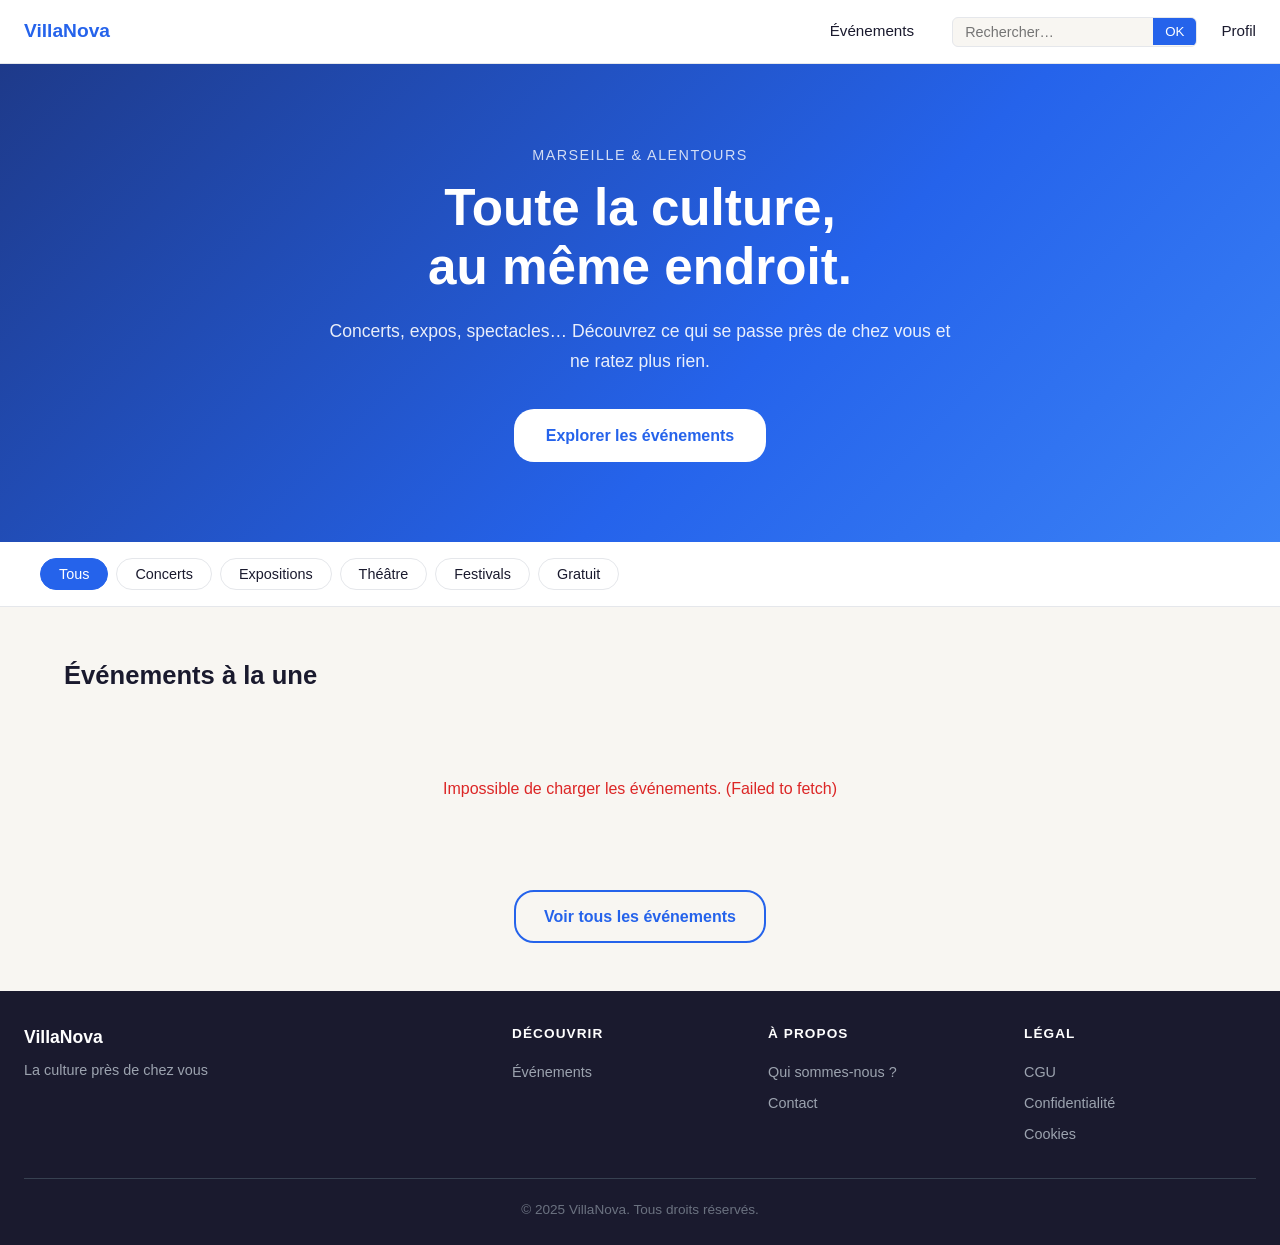
<file: index.html>
<!DOCTYPE html>
<html lang="fr">

<head>
    <meta charset="UTF-8">
    <meta name="viewport" content="width=device-width, initial-scale=1.0">
    <title>VillaNova</title>
    <link rel="stylesheet" href="home_page.css">
</head>

<body>

    <header class="header">
        <a href="index.html" class="logo" aria-label="Retour à l'accueil VillaNova">
            <span class="logo-text">VillaNova</span>
        </a>

        <nav class="nav" aria-label="Navigation principale">
            <a href="events.html" class="nav-link">Événements</a>
        </nav>

        <div role="search" class="search-bar">
            <label for="search-input" class="sr-only">Rechercher un événement</label>
            <input id="search-input" type="search" placeholder="Rechercher…" aria-label="Rechercher un événement">
            <button type="button" aria-label="Lancer la recherche">OK</button>
        </div>

        <a href="profile.html" class="btn-profile">Profil</a>
    </header>

    <main>

        <section class="hero" aria-labelledby="hero-title">
            <div class="hero-content">
                <p class="hero-eyebrow">Marseille & alentours</p>
                <h1 id="hero-title">Toute la culture,<br>au même endroit.</h1>
                <p class="hero-subtitle">Concerts, expos, spectacles… Découvrez ce qui se passe près de chez vous et ne
                    ratez plus rien.</p>
                <a href="events.html" class="btn-primary">Explorer les événements</a>
            </div>
        </section>

        <section class="filters-section" aria-label="Filtrer les événements">
            <div class="filters">
                <button class="filter-btn active" type="button" aria-pressed="true">Tous</button>
                <button class="filter-btn" type="button" aria-pressed="false">Concerts</button>
                <button class="filter-btn" type="button" aria-pressed="false">Expositions</button>
                <button class="filter-btn" type="button" aria-pressed="false">Théâtre</button>
                <button class="filter-btn" type="button" aria-pressed="false">Festivals</button>
                <button class="filter-btn" type="button" aria-pressed="false">Gratuit</button>
            </div>
        </section>

        <section class="events-section" aria-labelledby="events-title">
            <h2 id="events-title">Événements à la une</h2>
            <div class="events-grid" id="events-container">
            </div>
            <div class="see-more">
                <a href="events.html" class="btn-secondary">Voir tous les événements</a>
            </div>
        </section>

    </main>

    <footer class="footer">
        <div class="footer-brand">

            <span class="logo-text">VillaNova</span>
            <p>La culture près de chez vous</p>
        </div>

        <nav class="footer-nav" aria-label="Découvrir">
            <h3>Découvrir</h3>
            <a href="events.html">Événements</a>
        </nav>

        <nav class="footer-nav" aria-label="À propos">
            <h3>À propos</h3>
            <a href="./sub_files/information.html">Qui sommes-nous ?</a>
            <a href="./sub_files/contact.html">Contact</a>
        </nav>

        <nav class="footer-nav" aria-label="Légal">
            <h3>Légal</h3>
            <a href="./sub_files/CGU.html">CGU</a>
            <a href="./sub_files/confidentialities.html">Confidentialité</a>
            <a href="./sub_files/cookies.html">Cookies</a>
        </nav>

        <div class="footer-copy">
            <p>© 2025 VillaNova. Tous droits réservés.</p>
        </div>
    </footer>

    <script src="home_page.js"></script>
</body>

</html>
</file>
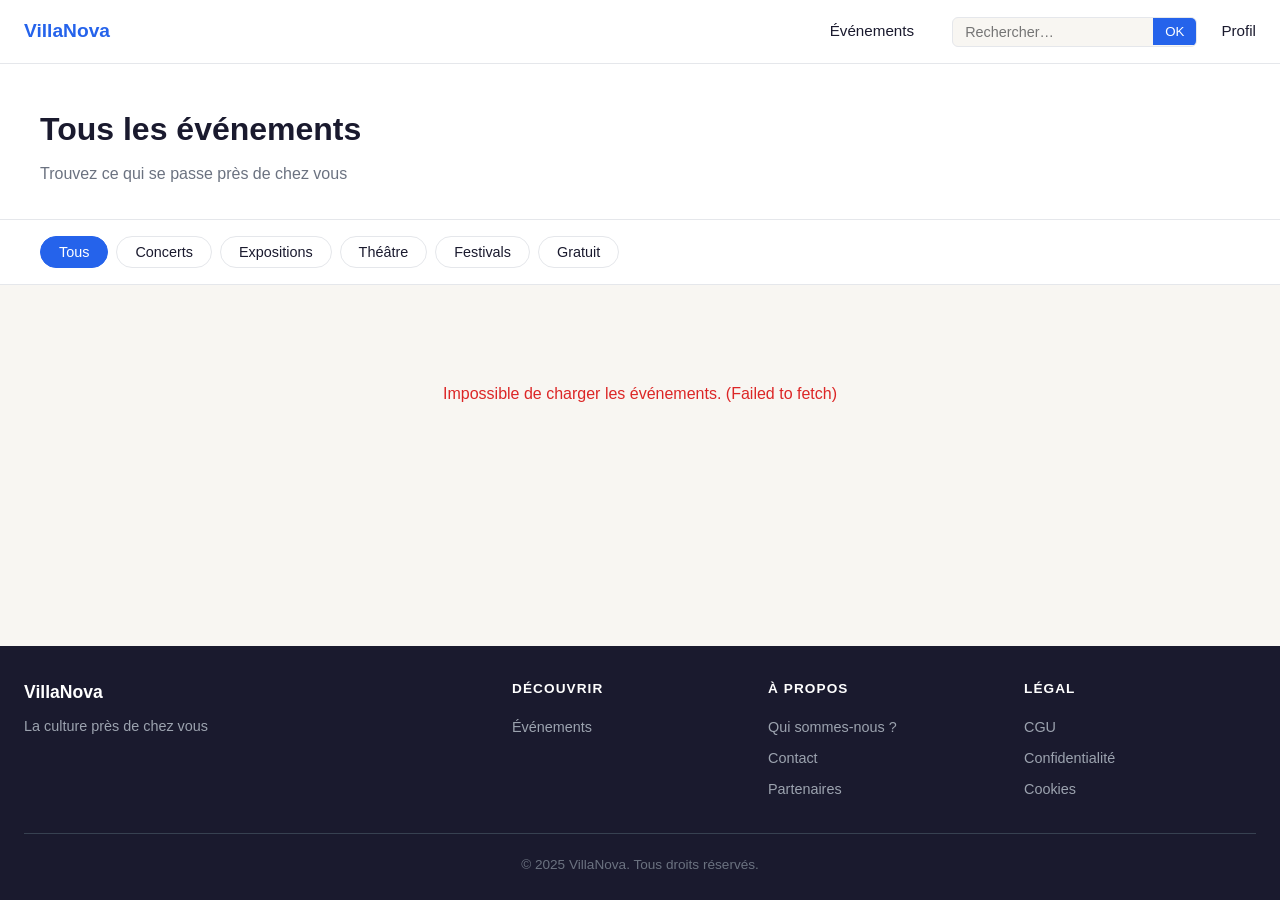
<file: events.html>
<!DOCTYPE html>
<html lang="fr">

<head>
    <meta charset="UTF-8">
    <meta name="viewport" content="width=device-width, initial-scale=1.0">
    <title>Événements</title>
    <link rel="stylesheet" href="home_page.css">
</head>

<body>

    <header class="header">
        <a href="home_page.html" class="logo" aria-label="Retour à l'accueil VillaNova">
    
            <span class="logo-text">VillaNova</span>
        </a>
        <nav class="nav" aria-label="Navigation principale">
            <a href="events.html" class="nav-link">Événements</a>
        </nav>    
        <div role="search" class="search-bar">
            <label for="search-input" class="sr-only">Rechercher un événement</label>
            <input id="search-input" type="search" placeholder="Rechercher…" aria-label="Rechercher un événement">
            <button type="button" aria-label="Lancer la recherche">OK</button>
        </div> 
        <a href="profile.html" class="btn-profile">Profil</a>
    </header>

    <main>
        <section class="page-header">
            <div class="page-header-inner">
                <h1>Tous les événements</h1>
                <p>Trouvez ce qui se passe près de chez vous</p>
            </div>
        </section>

        <section class="filters-section" aria-label="Filtrer les événements">
            <div class="filters">
                <button class="filter-btn active" type="button" aria-pressed="true">Tous</button>
                <button class="filter-btn" type="button" aria-pressed="false">Concerts</button>
                <button class="filter-btn" type="button" aria-pressed="false">Expositions</button>
                <button class="filter-btn" type="button" aria-pressed="false">Théâtre</button>
                <button class="filter-btn" type="button" aria-pressed="false">Festivals</button>
                <button class="filter-btn" type="button" aria-pressed="false">Gratuit</button>
            </div>
        </section>

        <section class="events-section" aria-labelledby="events-title">
            <h2 id="events-title" class="sr-only">Liste des événements</h2>
            <p class="sr-only" aria-live="polite" id="results-count">3 événements affichés</p>

            <div class="events-grid" id="events-container">
            </div>

            <nav class="pagination" id="pagination" aria-label="Pagination des événements"></nav>
        </section>

    </main>

    <footer class="footer">
        <div class="footer-brand">
            <span class="logo-text">VillaNova</span>
            <p>La culture près de chez vous</p>
        </div>
        <nav class="footer-nav" aria-label="Découvrir">
            <h3>Découvrir</h3>
            <a href="events.html">Événements</a>
        </nav>
        <nav class="footer-nav" aria-label="À propos">
            <h3>À propos</h3>
            <a href="./sub_files/information.html">Qui sommes-nous ?</a>
            <a href="./sub_files/contact.html">Contact</a>
            <a href="./sub_files/partners.html">Partenaires</a>
        </nav>
        <nav class="footer-nav" aria-label="Légal">
            <h3>Légal</h3>
            <a href="./sub_files/CGU.html">CGU</a>
            <a href="./sub_files/confidentialities.html">Confidentialité</a>
            <a href="./sub_files/cookies.html">Cookies</a>
        </nav>
        <div class="footer-copy">
            <p>© 2025 VillaNova. Tous droits réservés.</p>
        </div>
    </footer>

    <script src="home_page.js"></script>
</body>

</html>
</file>
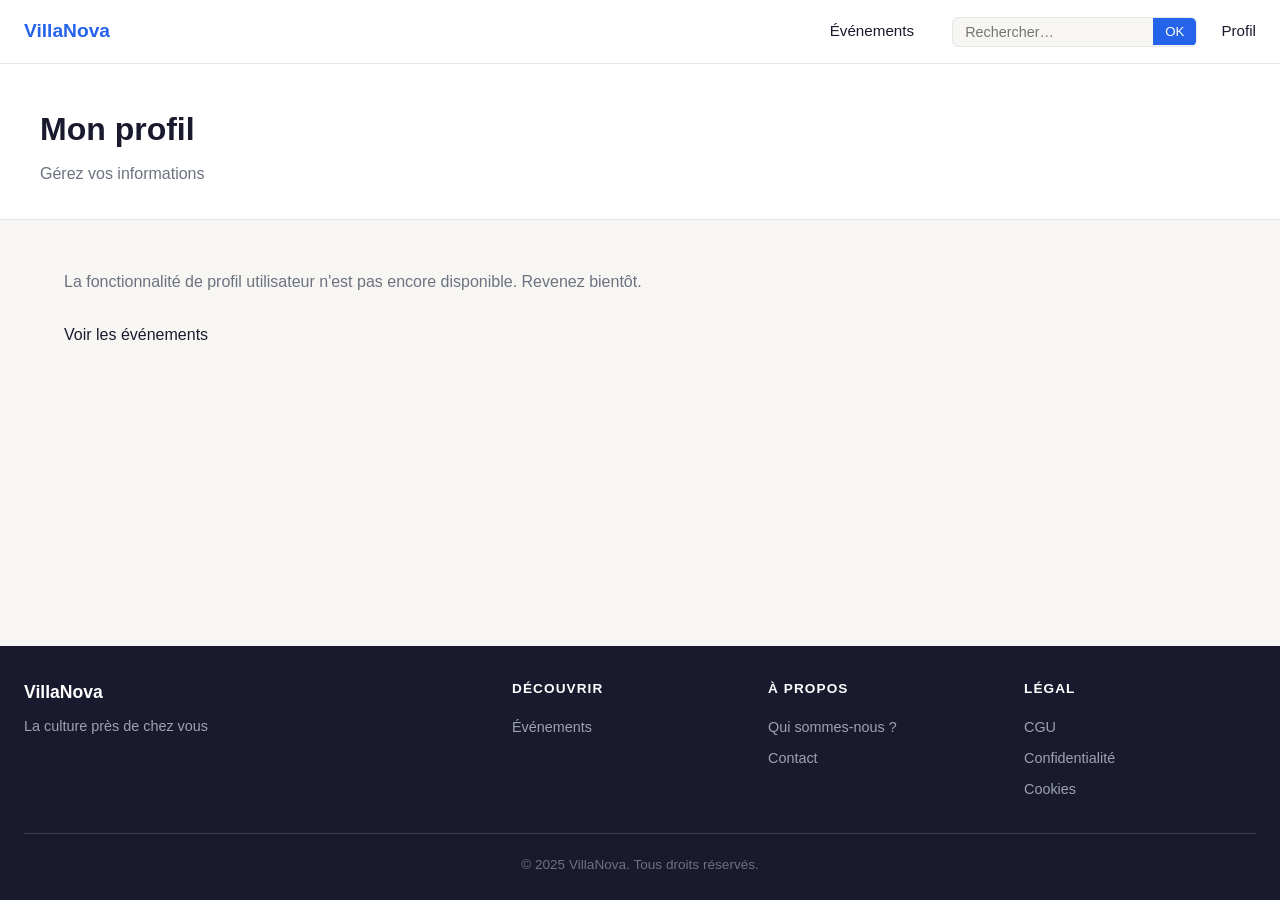
<file: profile.html>
<!DOCTYPE html>
<html lang="fr">

<head>
    <meta charset="UTF-8">
    <meta name="viewport" content="width=device-width, initial-scale=1.0">
    <title>Profil VillaNova</title>
    <link rel="stylesheet" href="home_page.css">
</head>

<body>

    <header class="header">
        <a href="index.html" class="logo">
            <span class="logo-text">VillaNova</span>
        </a>
        <nav class="nav" aria-label="Navigation principale">
            <a href="events.html" class="nav-link">Événements</a>
        </nav>
        <div role="search" class="search-bar">
            <label for="search-input" class="sr-only">Rechercher un événement</label>
            <input id="search-input" type="search" placeholder="Rechercher…">
            <button type="button" aria-label="Lancer la recherche">OK</button>
        </div>
        <a href="profile.html" class="btn-profile" aria-current="page">Profil</a>
    </header>

    <main>
        <section class="page-header">
            <div class="page-header-inner">
                <h1>Mon profil</h1>
                <p>Gérez vos informations</p>
            </div>
        </section>

        <section class="static-content">
            <div class="static-inner">
                <p>La fonctionnalité de profil utilisateur n'est pas encore disponible. Revenez bientôt.</p>
                <br>
                <a href="events.html" class="btn-outline">Voir les événements</a>
            </div>
        </section>
    </main>

    <footer class="footer">
        <div class="footer-brand">
            <span class="logo-text">VillaNova</span>
            <p>La culture près de chez vous</p>
        </div>
        <nav class="footer-nav" aria-label="Découvrir">
            <h3>Découvrir</h3>
            <a href="events.html">Événements</a>
        </nav>
        <nav class="footer-nav" aria-label="À propos">
            <h3>À propos</h3>
            <a href="./sub_files/information.html">Qui sommes-nous ?</a>
            <a href="./sub_files/contact.html">Contact</a>
        </nav>
        <nav class="footer-nav" aria-label="Légal">
            <h3>Légal</h3>
            <a href="./sub_files/CGU.html">CGU</a>
            <a href="./sub_files/confidentialities.html">Confidentialité</a>
            <a href="./sub_files/cookies.html">Cookies</a>
        </nav>
        <div class="footer-copy">
            <p>© 2025 VillaNova. Tous droits réservés.</p>
        </div>
    </footer>

</body>

</html>
</file>
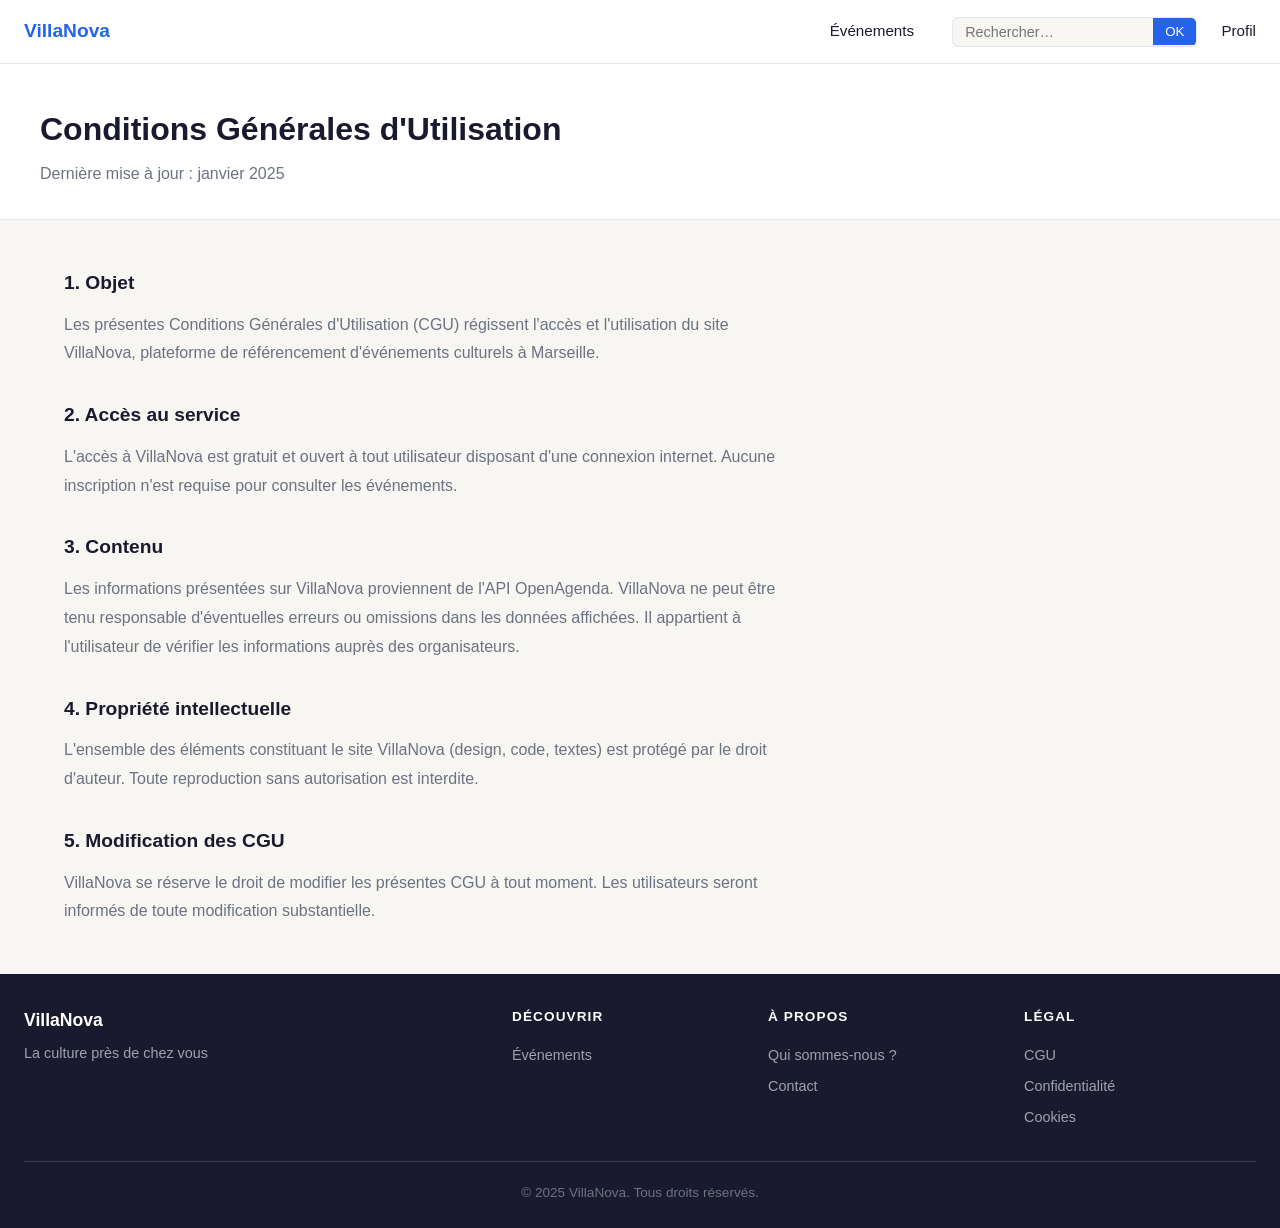
<file: sub_files/CGU.html>
<!DOCTYPE html>
<html lang="fr">

<head>
    <meta charset="UTF-8">
    <meta name="viewport" content="width=device-width, initial-scale=1.0">
    <title>CGU – VillaNova</title>
    <link rel="stylesheet" href="../home_page.css">
</head>

<body>

    <header class="header">
        <a href="../index.html" class="logo">
            <span class="logo-text">VillaNova</span>
        </a>
        <nav class="nav" aria-label="Navigation principale">
            <a href="../events.html" class="nav-link">Événements</a>
        </nav>
        <div role="search" class="search-bar">
            <label for="search-input" class="sr-only">Rechercher un événement</label>
            <input id="search-input" type="search" placeholder="Rechercher…">
            <button type="button" aria-label="Lancer la recherche">OK</button>
        </div>
        <a href="../profile.html" class="btn-profile">Profil</a>
    </header>

    <main>
        <section class="page-header">
            <div class="page-header-inner">
                <h1>Conditions Générales d'Utilisation</h1>
                <p>Dernière mise à jour : janvier 2025</p>
            </div>
        </section>

        <section class="static-content">
            <div class="static-inner">
                <h2>1. Objet</h2>
                <p>Les présentes Conditions Générales d'Utilisation (CGU) régissent l'accès et l'utilisation du site
                    VillaNova, plateforme de référencement d'événements culturels à Marseille.</p>

                <h2>2. Accès au service</h2>
                <p>L'accès à VillaNova est gratuit et ouvert à tout utilisateur disposant d'une connexion internet.
                    Aucune inscription n'est requise pour consulter les événements.</p>

                <h2>3. Contenu</h2>
                <p>Les informations présentées sur VillaNova proviennent de l'API OpenAgenda. VillaNova ne peut être
                    tenu responsable d'éventuelles erreurs ou omissions dans les données affichées. Il appartient à
                    l'utilisateur de vérifier les informations auprès des organisateurs.</p>

                <h2>4. Propriété intellectuelle</h2>
                <p>L'ensemble des éléments constituant le site VillaNova (design, code, textes) est protégé par le droit
                    d'auteur. Toute reproduction sans autorisation est interdite.</p>

                <h2>5. Modification des CGU</h2>
                <p>VillaNova se réserve le droit de modifier les présentes CGU à tout moment. Les utilisateurs seront
                    informés de toute modification substantielle.</p>
            </div>
        </section>
    </main>

    <footer class="footer">
        <div class="footer-brand">
            <span class="logo-text">VillaNova</span>
            <p>La culture près de chez vous</p>
        </div>
        <nav class="footer-nav" aria-label="Découvrir">
            <h3>Découvrir</h3>
            <a href="../events.html">Événements</a>
        </nav>
        <nav class="footer-nav" aria-label="À propos">
            <h3>À propos</h3>
            <a href="information.html">Qui sommes-nous ?</a>
            <a href="contact.html">Contact</a>
        </nav>
        <nav class="footer-nav" aria-label="Légal">
            <h3>Légal</h3>
            <a href="CGU.html">CGU</a>
            <a href="confidentialities.html">Confidentialité</a>
            <a href="cookies.html">Cookies</a>
        </nav>
        <div class="footer-copy">
            <p>© 2025 VillaNova. Tous droits réservés.</p>
        </div>
    </footer>

</body>

</html>
</file>
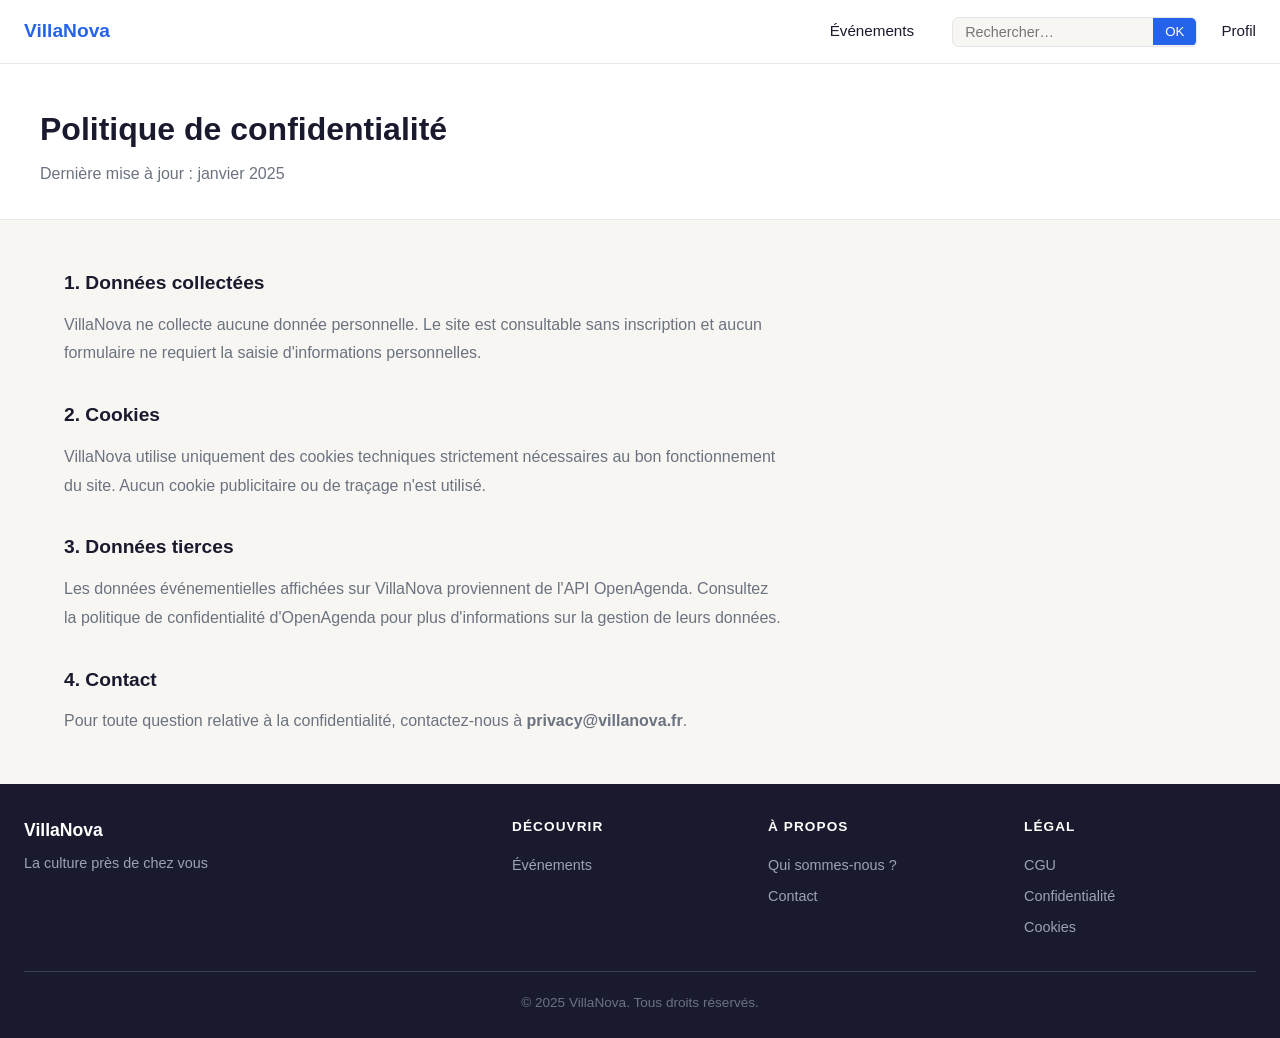
<file: sub_files/confidentialities.html>
<!DOCTYPE html>
<html lang="fr">

<head>
    <meta charset="UTF-8">
    <meta name="viewport" content="width=device-width, initial-scale=1.0">
    <title>Confidentialité – VillaNova</title>
    <link rel="stylesheet" href="../home_page.css">
</head>

<body>

    <header class="header">
        <a href="../index.html" class="logo">
            <span class="logo-text">VillaNova</span>
        </a>
        <nav class="nav" aria-label="Navigation principale">
            <a href="../events.html" class="nav-link">Événements</a>
        </nav>
        <div role="search" class="search-bar">
            <label for="search-input" class="sr-only">Rechercher un événement</label>
            <input id="search-input" type="search" placeholder="Rechercher…">
            <button type="button" aria-label="Lancer la recherche">OK</button>
        </div>
        <a href="../profile.html" class="btn-profile">Profil</a>
    </header>

    <main>
        <section class="page-header">
            <div class="page-header-inner">
                <h1>Politique de confidentialité</h1>
                <p>Dernière mise à jour : janvier 2025</p>
            </div>
        </section>

        <section class="static-content">
            <div class="static-inner">
                <h2>1. Données collectées</h2>
                <p>VillaNova ne collecte aucune donnée personnelle. Le site est consultable sans inscription et aucun
                    formulaire ne requiert la saisie d'informations personnelles.</p>

                <h2>2. Cookies</h2>
                <p>VillaNova utilise uniquement des cookies techniques strictement nécessaires au bon fonctionnement du
                    site. Aucun cookie publicitaire ou de traçage n'est utilisé.</p>

                <h2>3. Données tierces</h2>
                <p>Les données événementielles affichées sur VillaNova proviennent de l'API OpenAgenda. Consultez la
                    politique de confidentialité d'OpenAgenda pour plus d'informations sur la gestion de leurs données.
                </p>

                <h2>4. Contact</h2>
                <p>Pour toute question relative à la confidentialité, contactez-nous à
                    <strong>privacy@villanova.fr</strong>.</p>
            </div>
        </section>
    </main>

    <footer class="footer">
        <div class="footer-brand">
            <span class="logo-text">VillaNova</span>
            <p>La culture près de chez vous</p>
        </div>
        <nav class="footer-nav" aria-label="Découvrir">
            <h3>Découvrir</h3>
            <a href="../events.html">Événements</a>
        </nav>
        <nav class="footer-nav" aria-label="À propos">
            <h3>À propos</h3>
            <a href="information.html">Qui sommes-nous ?</a>
            <a href="contact.html">Contact</a>
        </nav>
        <nav class="footer-nav" aria-label="Légal">
            <h3>Légal</h3>
            <a href="CGU.html">CGU</a>
            <a href="confidentialities.html">Confidentialité</a>
            <a href="cookies.html">Cookies</a>
        </nav>
        <div class="footer-copy">
            <p>© 2025 VillaNova. Tous droits réservés.</p>
        </div>
    </footer>

</body>

</html>
</file>
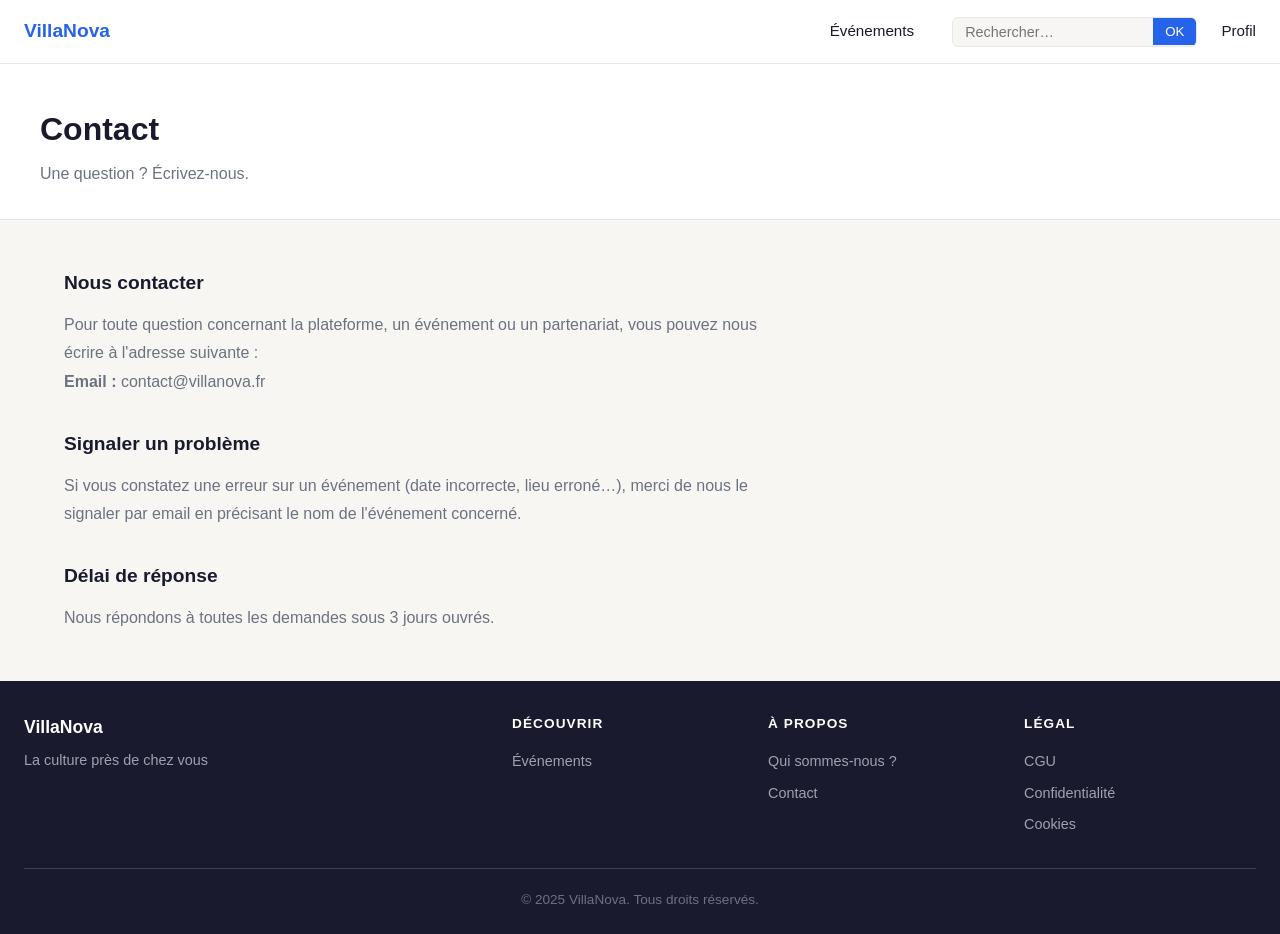
<file: sub_files/contact.html>
<!DOCTYPE html>
<html lang="fr">

<head>
    <meta charset="UTF-8">
    <meta name="viewport" content="width=device-width, initial-scale=1.0">
    <title>Contact – VillaNova</title>
    <link rel="stylesheet" href="../home_page.css">
</head>

<body>

    <header class="header">
        <a href="../index.html" class="logo">
            <span class="logo-text">VillaNova</span>
        </a>
        <nav class="nav" aria-label="Navigation principale">
            <a href="../events.html" class="nav-link">Événements</a>
        </nav>
        <div role="search" class="search-bar">
            <label for="search-input" class="sr-only">Rechercher un événement</label>
            <input id="search-input" type="search" placeholder="Rechercher…">
            <button type="button" aria-label="Lancer la recherche">OK</button>
        </div>
        <a href="../profile.html" class="btn-profile">Profil</a>
    </header>

    <main>
        <section class="page-header">
            <div class="page-header-inner">
                <h1>Contact</h1>
                <p>Une question ? Écrivez-nous.</p>
            </div>
        </section>

        <section class="static-content">
            <div class="static-inner">
                <h2>Nous contacter</h2>
                <p>Pour toute question concernant la plateforme, un événement ou un partenariat, vous pouvez nous écrire
                    à l'adresse suivante :</p>
                <p><strong>Email :</strong> contact@villanova.fr</p>

                <h2>Signaler un problème</h2>
                <p>Si vous constatez une erreur sur un événement (date incorrecte, lieu erroné…), merci de nous le
                    signaler par email en précisant le nom de l'événement concerné.</p>

                <h2>Délai de réponse</h2>
                <p>Nous répondons à toutes les demandes sous 3 jours ouvrés.</p>
            </div>
        </section>
    </main>

    <footer class="footer">
        <div class="footer-brand">
            <span class="logo-text">VillaNova</span>
            <p>La culture près de chez vous</p>
        </div>
        <nav class="footer-nav" aria-label="Découvrir">
            <h3>Découvrir</h3>
            <a href="../events.html">Événements</a>
        </nav>
        <nav class="footer-nav" aria-label="À propos">
            <h3>À propos</h3>
            <a href="information.html">Qui sommes-nous ?</a>
            <a href="contact.html">Contact</a>
        </nav>
        <nav class="footer-nav" aria-label="Légal">
            <h3>Légal</h3>
            <a href="CGU.html">CGU</a>
            <a href="confidentialities.html">Confidentialité</a>
            <a href="cookies.html">Cookies</a>
        </nav>
        <div class="footer-copy">
            <p>© 2025 VillaNova. Tous droits réservés.</p>
        </div>
    </footer>

</body>

</html>
</file>
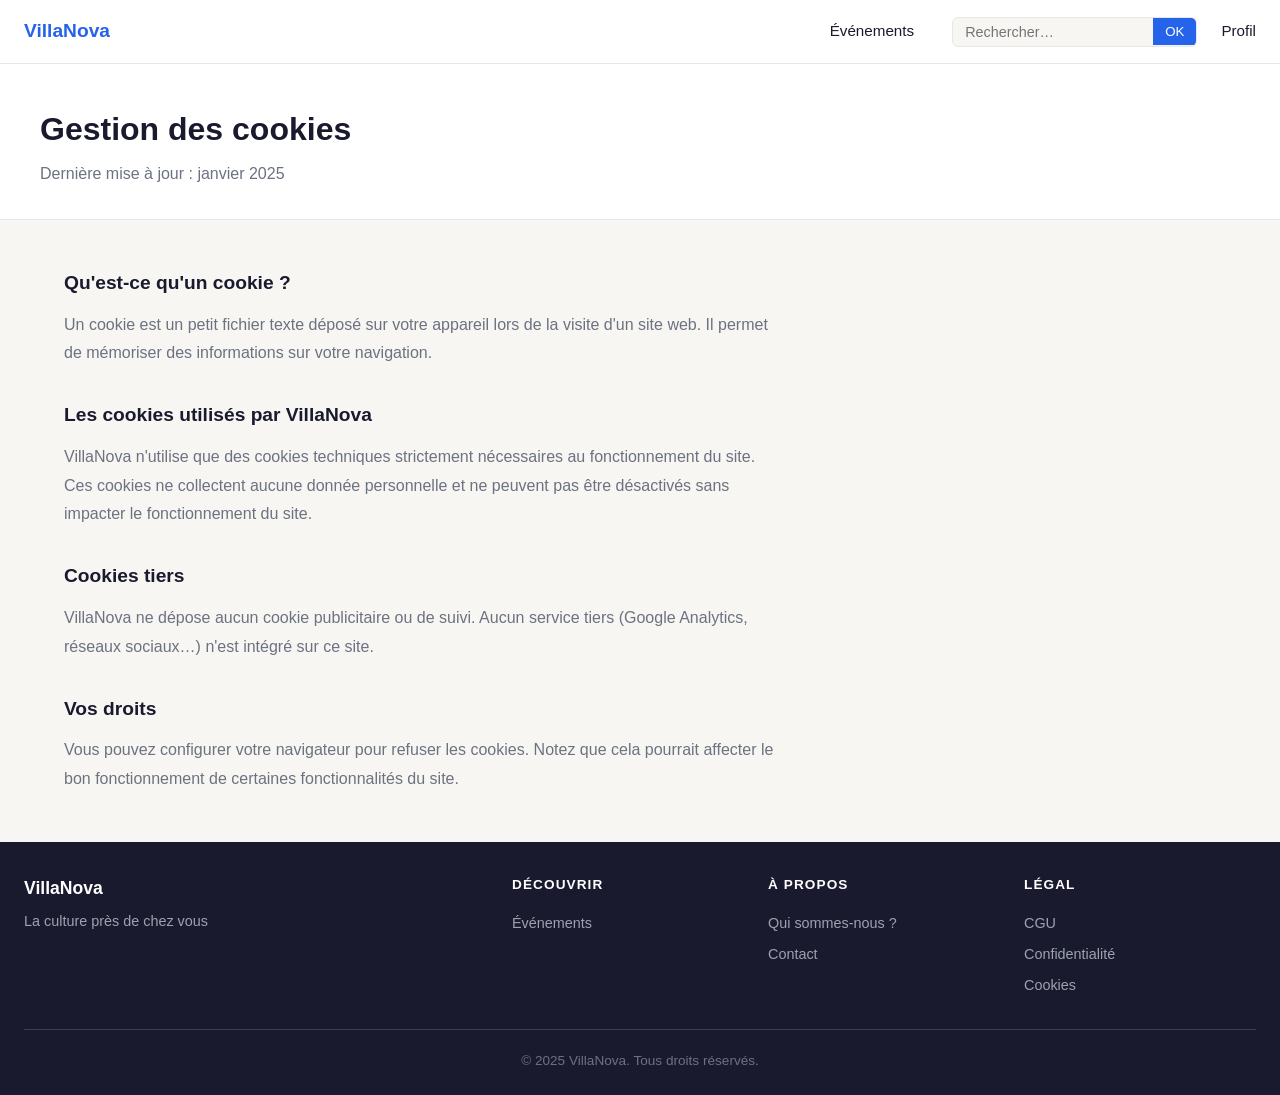
<file: sub_files/cookies.html>
<!DOCTYPE html>
<html lang="fr">

<head>
    <meta charset="UTF-8">
    <meta name="viewport" content="width=device-width, initial-scale=1.0">
    <title>Cookies – VillaNova</title>
    <link rel="stylesheet" href="../home_page.css">
</head>

<body>

    <header class="header">
        <a href="../index.html" class="logo">
            <span class="logo-text">VillaNova</span>
        </a>
        <nav class="nav" aria-label="Navigation principale">
            <a href="../events.html" class="nav-link">Événements</a>
        </nav>
        <div role="search" class="search-bar">
            <label for="search-input" class="sr-only">Rechercher un événement</label>
            <input id="search-input" type="search" placeholder="Rechercher…">
            <button type="button" aria-label="Lancer la recherche">OK</button>
        </div>
        <a href="../profile.html" class="btn-profile">Profil</a>
    </header>

    <main>
        <section class="page-header">
            <div class="page-header-inner">
                <h1>Gestion des cookies</h1>
                <p>Dernière mise à jour : janvier 2025</p>
            </div>
        </section>

        <section class="static-content">
            <div class="static-inner">
                <h2>Qu'est-ce qu'un cookie ?</h2>
                <p>Un cookie est un petit fichier texte déposé sur votre appareil lors de la visite d'un site web. Il
                    permet de mémoriser des informations sur votre navigation.</p>

                <h2>Les cookies utilisés par VillaNova</h2>
                <p>VillaNova n'utilise que des cookies techniques strictement nécessaires au fonctionnement du site. Ces
                    cookies ne collectent aucune donnée personnelle et ne peuvent pas être désactivés sans impacter le
                    fonctionnement du site.</p>

                <h2>Cookies tiers</h2>
                <p>VillaNova ne dépose aucun cookie publicitaire ou de suivi. Aucun service tiers (Google Analytics,
                    réseaux sociaux…) n'est intégré sur ce site.</p>

                <h2>Vos droits</h2>
                <p>Vous pouvez configurer votre navigateur pour refuser les cookies. Notez que cela pourrait affecter le
                    bon fonctionnement de certaines fonctionnalités du site.</p>
            </div>
        </section>
    </main>

    <footer class="footer">
        <div class="footer-brand">
            <span class="logo-text">VillaNova</span>
            <p>La culture près de chez vous</p>
        </div>
        <nav class="footer-nav" aria-label="Découvrir">
            <h3>Découvrir</h3>
            <a href="../events.html">Événements</a>
        </nav>
        <nav class="footer-nav" aria-label="À propos">
            <h3>À propos</h3>
            <a href="information.html">Qui sommes-nous ?</a>
            <a href="contact.html">Contact</a>
        </nav>
        <nav class="footer-nav" aria-label="Légal">
            <h3>Légal</h3>
            <a href="CGU.html">CGU</a>
            <a href="confidentialities.html">Confidentialité</a>
            <a href="cookies.html">Cookies</a>
        </nav>
        <div class="footer-copy">
            <p>© 2025 VillaNova. Tous droits réservés.</p>
        </div>
    </footer>

</body>

</html>
</file>
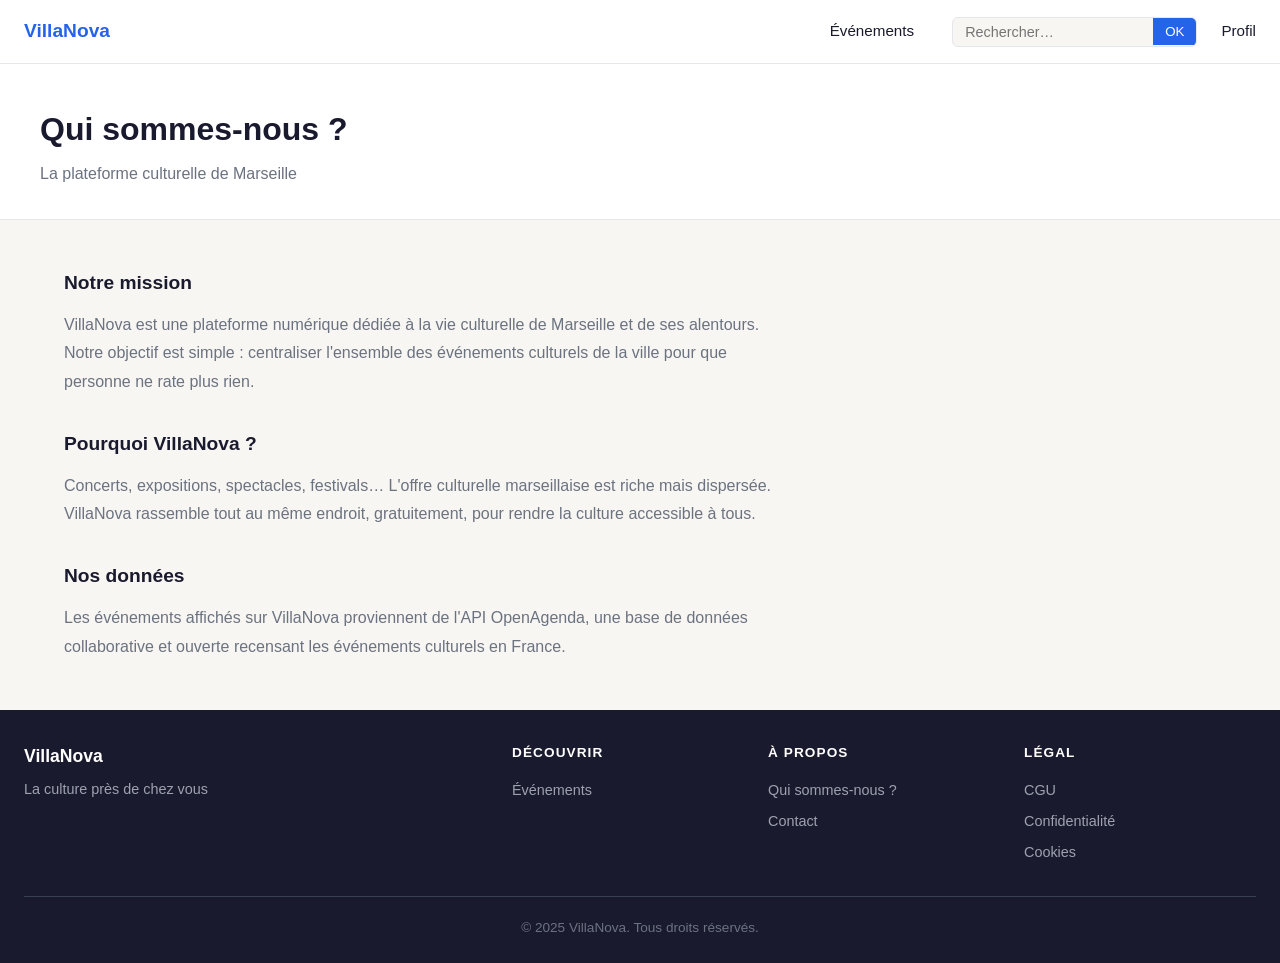
<file: sub_files/information.html>
<!DOCTYPE html>
<html lang="fr">

<head>
    <meta charset="UTF-8">
    <meta name="viewport" content="width=device-width, initial-scale=1.0">
    <title>Qui sommes-nous – VillaNova</title>
    <link rel="stylesheet" href="../home_page.css">
</head>

<body>

    <header class="header">
        <a href="../index.html" class="logo">
            <span class="logo-text">VillaNova</span>
        </a>
        <nav class="nav" aria-label="Navigation principale">
            <a href="../events.html" class="nav-link">Événements</a>
        </nav>
        <div role="search" class="search-bar">
            <label for="search-input" class="sr-only">Rechercher un événement</label>
            <input id="search-input" type="search" placeholder="Rechercher…">
            <button type="button" aria-label="Lancer la recherche">OK</button>
        </div>
        <a href="../profile.html" class="btn-profile">Profil</a>
    </header>

    <main>
        <section class="page-header">
            <div class="page-header-inner">
                <h1>Qui sommes-nous ?</h1>
                <p>La plateforme culturelle de Marseille</p>
            </div>
        </section>

        <section class="static-content">
            <div class="static-inner">
                <h2>Notre mission</h2>
                <p>VillaNova est une plateforme numérique dédiée à la vie culturelle de Marseille et de ses alentours.
                    Notre objectif est simple : centraliser l'ensemble des événements culturels de la ville pour que
                    personne ne rate plus rien.</p>

                <h2>Pourquoi VillaNova ?</h2>
                <p>Concerts, expositions, spectacles, festivals… L'offre culturelle marseillaise est riche mais
                    dispersée. VillaNova rassemble tout au même endroit, gratuitement, pour rendre la culture accessible
                    à tous.</p>

                <h2>Nos données</h2>
                <p>Les événements affichés sur VillaNova proviennent de l'API OpenAgenda, une base de données
                    collaborative et ouverte recensant les événements culturels en France.</p>
            </div>
        </section>
    </main>

    <footer class="footer">
        <div class="footer-brand">
            <span class="logo-text">VillaNova</span>
            <p>La culture près de chez vous</p>
        </div>
        <nav class="footer-nav" aria-label="Découvrir">
            <h3>Découvrir</h3>
            <a href="../events.html">Événements</a>
        </nav>
        <nav class="footer-nav" aria-label="À propos">
            <h3>À propos</h3>
            <a href="information.html">Qui sommes-nous ?</a>
            <a href="contact.html">Contact</a>
        </nav>
        <nav class="footer-nav" aria-label="Légal">
            <h3>Légal</h3>
            <a href="CGU.html">CGU</a>
            <a href="confidentialities.html">Confidentialité</a>
            <a href="cookies.html">Cookies</a>
        </nav>
        <div class="footer-copy">
            <p>© 2025 VillaNova. Tous droits réservés.</p>
        </div>
    </footer>

</body>

</html>
</file>
<file: home_page.css>
*,
*::before,
*::after {
    margin: 0;
    padding: 0;
    box-sizing: border-box;
}

:root {
    --color-primary: #2563eb;
    --color-primary-dark: #1d4ed8;
    --color-bg: #f8f6f2;
    --color-white: #ffffff;
    --color-text: #1a1a2e;
    --color-text-light: #6b7280;
    --color-border: #e5e7eb;
    --color-badge-free: #16a34a;
    --color-badge-paid: #d97706;

    --font-main: 'Arial', sans-serif;

    --radius-sm: 6px;
    --radius-md: 12px;
    --radius-lg: 20px;

    --shadow-card: 0 2px 12px rgba(0, 0, 0, 0.08);
    --shadow-card-hover: 0 6px 24px rgba(0, 0, 0, 0.13);

    --max-width: 1200px;
    --gap: 24px;
}

html {
    scroll-behavior: smooth;
}

body {
    font-family: var(--font-main);
    background-color: var(--color-bg);
    color: var(--color-text);
    line-height: 1.6;
    min-height: 100vh;
    display: flex;
    flex-direction: column;
}

main {
    flex: 1;
}

.sr-only {
    position: absolute;
    width: 1px;
    height: 1px;
    padding: 0;
    overflow: hidden;
    clip: rect(0, 0, 0, 0);
    white-space: nowrap;
    border: 0;
}

img {
    display: block;
    max-width: 100%;
}

a {
    color: inherit;
    text-decoration: none;
}


.header {
    background-color: var(--color-white);
    border-bottom: 1px solid var(--color-border);
    padding: 0 24px;
    height: 64px;
    display: flex;
    align-items: center;
    gap: 24px;
    position: sticky;
    top: 0;
    z-index: 100;
}

.logo {
    display: flex;
    align-items: center;
    gap: 8px;
    font-weight: 700;
    font-size: 1.2rem;
    color: var(--color-primary);
    text-decoration: none;
    flex-shrink: 0;
}

.meta-label {
    font-weight: 600;
    color: var(--color-text);
}

.nav {
    display: flex;
    gap: 4px;
    margin-left: auto;
}

.nav-link {
    padding: 6px 14px;
    border-radius: var(--radius-sm);
    font-size: 0.95rem;
    font-weight: 500;
    color: var(--color-text);
    transition: background 0.2s, color 0.2s;
}

.nav-link:hover,
.nav-link:focus-visible,
.nav-link[aria-current="page"] {
    background-color: #eff6ff;
    color: var(--color-primary);
    outline: 2px solid var(--color-primary);
    outline-offset: 2px;
}

.search-bar {
    display: flex;
    align-items: center;
    background: var(--color-bg);
    border: 1px solid var(--color-border);
    border-radius: var(--radius-sm);
    overflow: hidden;
}

.search-bar input {
    border: none;
    background: transparent;
    padding: 6px 12px;
    font-size: 0.9rem;
    width: 200px;
    outline: none;
    color: var(--color-text);
}

.search-bar button {
    border: none;
    background: var(--color-primary);
    padding: 6px 12px;
    cursor: pointer;
    color: var(--color-white);
    display: flex;
    align-items: center;
    justify-content: center;
    transition: background 0.2s;
    height: 100%;
}

.search-bar button:hover,
.search-bar button:focus-visible {
    background: var(--color-primary-dark);
    outline: 2px solid var(--color-primary);
    outline-offset: -2px;
}

.btn-profile {
    font-size: 0.95rem;
    font-weight: 500;
    color: var(--color-text);
    transition: color 0.2s;
}

.btn-profile:hover {
    color: var(--color-primary);
}


.hero {
    background: linear-gradient(135deg, #1e3a8a 0%, #2563eb 60%, #3b82f6 100%);
    color: var(--color-white);
    padding: 80px 24px;
    text-align: center;
}

.hero-content {
    max-width: 640px;
    margin: 0 auto;
}

.hero-eyebrow {
    font-size: 0.9rem;
    text-transform: uppercase;
    letter-spacing: 0.1em;
    opacity: 0.8;
    margin-bottom: 12px;
}

.hero h1 {
    font-size: clamp(2rem, 5vw, 3.2rem);
    font-weight: 800;
    line-height: 1.15;
    margin-bottom: 20px;
}

.hero-subtitle {
    font-size: 1.1rem;
    opacity: 0.9;
    margin-bottom: 32px;
    line-height: 1.7;
}


.btn-primary {
    display: inline-block;
    background-color: var(--color-white);
    color: var(--color-primary);
    font-weight: 700;
    padding: 14px 32px;
    border-radius: var(--radius-lg);
    font-size: 1rem;
    transition: transform 0.15s, box-shadow 0.15s;
}

.btn-primary:hover,
.btn-primary:focus-visible {
    transform: translateY(-2px);
    box-shadow: 0 8px 20px rgba(0, 0, 0, 0.2);
    outline: 2px solid var(--color-white);
    outline-offset: 3px;
}

.btn-secondary {
    display: inline-block;
    background-color: transparent;
    color: var(--color-primary);
    font-weight: 600;
    padding: 12px 28px;
    border-radius: var(--radius-lg);
    border: 2px solid var(--color-primary);
    font-size: 1rem;
    transition: background 0.15s, color 0.15s;
}

.btn-secondary:hover,
.btn-secondary:focus-visible {
    background-color: var(--color-primary);
    color: var(--color-white);
    outline: 2px solid var(--color-primary);
    outline-offset: 3px;
}

.btn-card {
    display: block;
    background-color: var(--color-primary);
    color: var(--color-white);
    font-weight: 600;
    padding: 10px;
    border-radius: var(--radius-sm);
    font-size: 0.9rem;
    margin-top: auto;
    text-align: center;
    transition: background 0.15s;
}

.btn-card:hover,
.btn-card:focus-visible {
    background-color: var(--color-primary-dark);
    outline: 2px solid var(--color-primary);
    outline-offset: 2px;
}


.filters-section {
    background-color: var(--color-white);
    border-bottom: 1px solid var(--color-border);
    padding: 16px 24px;
}

.filters {
    display: flex;
    gap: 8px;
    flex-wrap: wrap;
    max-width: var(--max-width);
    margin: 0 auto;
}

.filter-btn {
    padding: 7px 18px;
    border-radius: var(--radius-lg);
    border: 1.5px solid var(--color-border);
    background: var(--color-white);
    color: var(--color-text);
    font-size: 0.9rem;
    cursor: pointer;
    transition: all 0.15s;
}

.filter-btn:hover,
.filter-btn:focus-visible {
    border-color: var(--color-primary);
    color: var(--color-primary);
    outline: 2px solid var(--color-primary);
    outline-offset: 2px;
}

.filter-btn.active {
    background-color: var(--color-primary);
    color: var(--color-white);
    border-color: var(--color-primary);
}


.events-section {
    max-width: var(--max-width);
    margin: 0 auto;
    padding: 48px 24px;
}

.events-section h2 {
    font-size: 1.6rem;
    font-weight: 700;
    margin-bottom: 32px;
    color: var(--color-text);
}

.events-grid {
    display: grid;
    grid-template-columns: repeat(auto-fill, minmax(300px, 1fr));
    gap: var(--gap);
}


.event-card {
    background: var(--color-white);
    border-radius: var(--radius-md);
    box-shadow: var(--shadow-card);
    overflow: hidden;
    transition: box-shadow 0.2s, transform 0.2s;
    display: flex;
    flex-direction: column;
}

.event-card:hover {
    box-shadow: var(--shadow-card-hover);
    transform: translateY(-3px);
}

.event-img-wrapper {
    position: relative;
    overflow: hidden;
    height: 200px;
    background: #e5e7eb;
}

.event-img-wrapper img {
    width: 100%;
    height: 100%;
    object-fit: cover;
    transition: transform 0.3s;
}

.event-card:hover .event-img-wrapper img {
    transform: scale(1.04);
}

.event-badge {
    position: absolute;
    top: 12px;
    right: 12px;
    padding: 4px 10px;
    border-radius: var(--radius-lg);
    font-size: 0.8rem;
    font-weight: 700;
    color: var(--color-white);
}

.event-badge.free {
    background-color: var(--color-badge-free);
}

.event-badge.paid {
    background-color: var(--color-badge-paid);
}

.event-info {
    padding: 20px;
    display: flex;
    flex-direction: column;
    flex: 1;
}

.event-title {
    font-size: 1.05rem;
    font-weight: 700;
    margin-bottom: 10px;
    color: var(--color-text);
    line-height: 1.3;
}

.event-meta {
    font-size: 0.88rem;
    color: var(--color-text-light);
    margin-bottom: 4px;
}

.see-more {
    text-align: center;
    margin-top: 40px;
}


.footer {
    background-color: var(--color-text);
    color: #d1d5db;
    padding: 32px 24px 24px;
    display: grid;
    grid-template-columns: 2fr 1fr 1fr 1fr;
    gap: 24px;
    max-width: 100%;
}

.footer-brand .logo-text {
    font-size: 1.1rem;
    font-weight: 700;
    color: var(--color-white);
}

.footer-brand p {
    font-size: 0.9rem;
    margin-top: 8px;
    color: #9ca3af;
}

.footer-nav h3 {
    font-size: 0.85rem;
    font-weight: 700;
    text-transform: uppercase;
    letter-spacing: 0.08em;
    color: var(--color-white);
    margin-bottom: 16px;
}

.footer-nav a {
    display: block;
    font-size: 0.9rem;
    color: #9ca3af;
    margin-bottom: 8px;
    transition: color 0.15s;
}

.footer-nav a:hover,
.footer-nav a:focus-visible {
    color: var(--color-white);
    outline: 1px solid var(--color-white);
    outline-offset: 2px;
}

.footer-copy {
    grid-column: 1 / -1;
    border-top: 1px solid #374151;
    padding-top: 20px;
    text-align: center;
    font-size: 0.85rem;
    color: #6b7280;
}


.page-header {
    background: var(--color-white);
    border-bottom: 1px solid var(--color-border);
    padding: 40px 24px 32px;
}

.page-header-inner {
    max-width: var(--max-width);
    margin: 0 auto;
}

.page-header h1 {
    font-size: 2rem;
    font-weight: 800;
    color: var(--color-text);
}

.page-header p {
    color: var(--color-text-light);
    margin-top: 6px;
}


.pagination {
    display: flex;
    justify-content: center;
    gap: 8px;
    margin-top: 40px;
}

.page-btn {
    width: 40px;
    height: 40px;
    border-radius: var(--radius-sm);
    border: 1.5px solid var(--color-border);
    background: var(--color-white);
    color: var(--color-text);
    font-size: 0.95rem;
    cursor: pointer;
    transition: all 0.15s;
}

.page-btn:hover:not(:disabled),
.page-btn:focus-visible {
    border-color: var(--color-primary);
    color: var(--color-primary);
    outline: 2px solid var(--color-primary);
    outline-offset: 2px;
}

.page-btn.active {
    background: var(--color-primary);
    color: var(--color-white);
    border-color: var(--color-primary);
}

.page-dots {
    display: flex;
    align-items: center;
    padding: 0 4px;
    color: var(--color-text-light);
}

.page-btn:disabled {
    opacity: 0.35;
    cursor: not-allowed;
}


.event-detail-wrapper {
    max-width: var(--max-width);
    margin: 0 auto;
    padding: 32px 24px 48px;
}

.detail-back {
    margin-bottom: 24px;
}

.btn-back {
    color: var(--color-primary);
    font-weight: 600;
    font-size: 0.95rem;
    transition: opacity 0.15s;
}

.btn-back:hover,
.btn-back:focus-visible {
    opacity: 0.7;
    outline: 2px solid var(--color-primary);
    outline-offset: 2px;
}

.detail-hero {
    display: grid;
    grid-template-columns: 1fr 1fr;
    gap: 48px;
    align-items: start;
}

.detail-img-wrapper {
    border-radius: var(--radius-md);
    overflow: hidden;
    background: var(--color-border);
}

.detail-img-wrapper img {
    width: 100%;
    aspect-ratio: 4/3;
    object-fit: cover;
}

.detail-title {
    font-size: clamp(1.5rem, 3vw, 2.2rem);
    font-weight: 800;
    line-height: 1.2;
    margin: 8px 0 20px;
}

.detail-meta-list {
    list-style: none;
    display: flex;
    flex-direction: column;
    gap: 10px;
    margin-bottom: 24px;
}

.detail-meta-list li {
    font-size: 1rem;
    color: var(--color-text-light);
    display: flex;
    align-items: center;
    gap: 8px;
}

.detail-description {
    font-size: 1rem;
    line-height: 1.8;
    color: var(--color-text);
    margin-bottom: 28px;
}


.loading-state,
.error-state {
    text-align: center;
    padding: 80px 24px;
    color: var(--color-text-light);
    font-size: 1.05rem;
}

.error-state {
    display: flex;
    flex-direction: column;
    align-items: center;
    gap: 20px;
}

.loading-msg,
.empty-msg {
    text-align: center;
    padding: 48px;
    color: var(--color-text-light);
    font-size: 1rem;
    grid-column: 1 / -1;
}

.error-msg {
    text-align: center;
    padding: 48px;
    color: #dc2626;
    font-size: 1rem;
    grid-column: 1 / -1;
}

.event-img-placeholder {
    width: 100%;
    height: 100%;
    background-color: var(--color-border);
}


.static-content {
    max-width: var(--max-width);
    margin: 0 auto;
    padding: 48px 24px;
}

.static-inner {
    max-width: 720px;
}

.static-inner h2 {
    font-size: 1.2rem;
    font-weight: 700;
    color: var(--color-text);
    margin: 32px 0 12px;
}

.static-inner h2:first-child {
    margin-top: 0;
}

.static-inner p {
    font-size: 1rem;
    color: var(--color-text-light);
    line-height: 1.8;
}



@media (max-width: 768px) {
    .header {
        padding: 0 16px;
        gap: 12px;
    }

    .nav {
        display: none;
    }

    .search-bar input {
        width: 120px;
    }

    .hero {
        padding: 48px 16px;
    }

    .events-section {
        padding: 32px 16px;
    }

    .footer {
        grid-template-columns: 1fr 1fr;
        padding: 32px 16px 16px;
    }

    .footer-brand {
        grid-column: 1 / -1;
    }

    .detail-hero {
        grid-template-columns: 1fr;
        gap: 24px;
    }
}

@media (max-width: 480px) {
    .footer {
        grid-template-columns: 1fr;
    }

    .events-grid {
        grid-template-columns: 1fr;
    }
}
</file>
